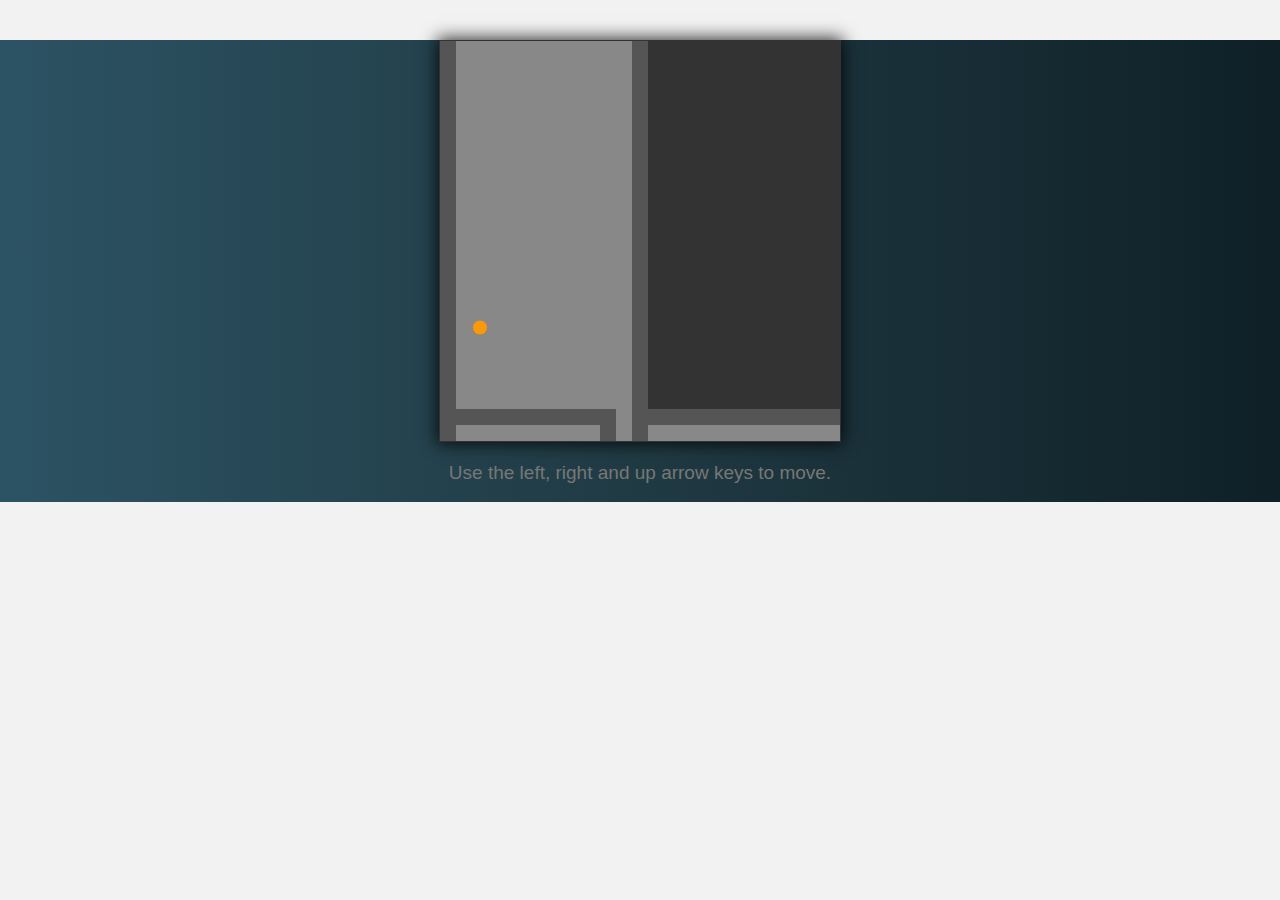
<file: bouncing ball game/index.html>
<!DOCTYPE html>
<html lang="en">

<head>
   <meta charset="utf-8">
   <meta name="viewport" content="width=device-width, initial-scale=1">
   <meta name="author" content="CodePel">
   <title>Save the ball</title>
   <link rel="stylesheet" href="./style.css">
</head>

<body>
   <header class="cd__intro">
      <h3></h3>
   </header>
   <main class="cd__main">
      <canvas id="canvas"></canvas>
      <p>
         Use the left, right and up arrow keys to move.
      </p>
      <br>
   </main>
   <!-- <footer class="cd__credit">Author: Paresh Suthar</footer> -->
   <script src="./script.js"></script>
</body>
</html>
</file>
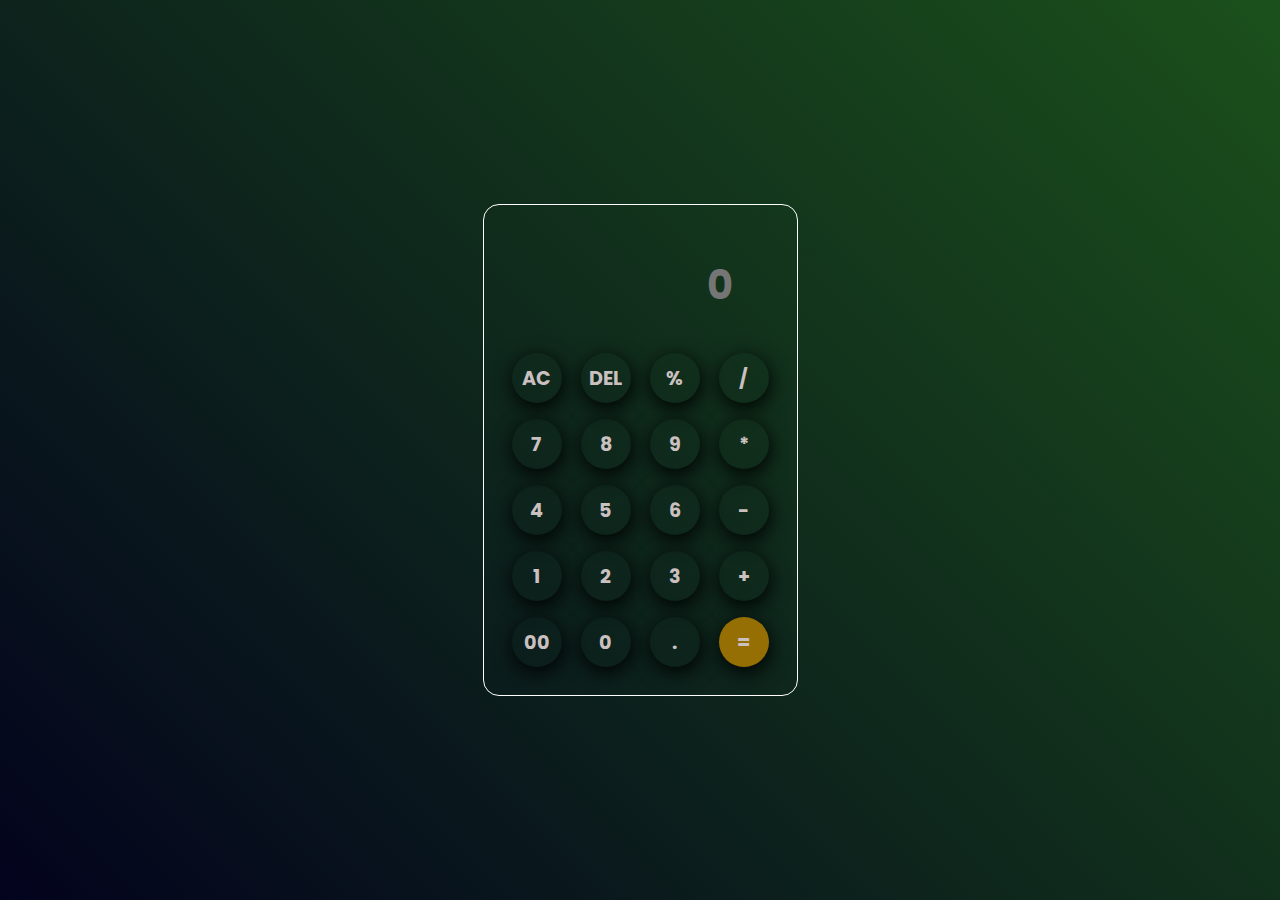
<file: Calculator/index.html>
<!DOCTYPE html>
<html lang="en">

<head>
    <meta charset="UTF-8">
    <meta name="viewport" content="width=device-width, initial-scale=1.0">
    <link rel="stylesheet" href="style.css">
    <link rel="preconnect" href="https://fonts.googleapis.com">
<link rel="preconnect" href="https://fonts.gstatic.com" crossorigin>
<link href="https://fonts.googleapis.com/css2?family=Poppins:wght@100&display=swap" rel="stylesheet">
    <title>Simple calculator</title>
</head>

<body>
    <div class="container">
        <div class="calc">
            <!-- <h1>Simple calcuter</h1> -->
            <input id="inp" type="text" placeholder="0">
            <div>
                <button id="AC">AC</button>
                <button id="DEL">DEL</button>
                <button id="modul">%</button>
                <button id="div">/</button>
            </div>
            <div>
                <button>7</button>
                <button>8</button>
                <button>9</button>
                <button id="mult">*</button>
            </div>
            <div>
                <button>4</button>
                <button>5</button>
                <button>6</button>
                <button id="minus">-</button>
            </div>
            <div>
                <button>1</button>
                <button>2</button>
                <button>3</button>
                <button id="plus">+</button>
            </div>
            <div>
                <button>00</button>
                <button>0</button>
                <button id="dot">.</button>
                <button class="main">=</button>
            </div>
        </div>
    </div>

</body>
<script src="script.js"></script>

</html>
</file>
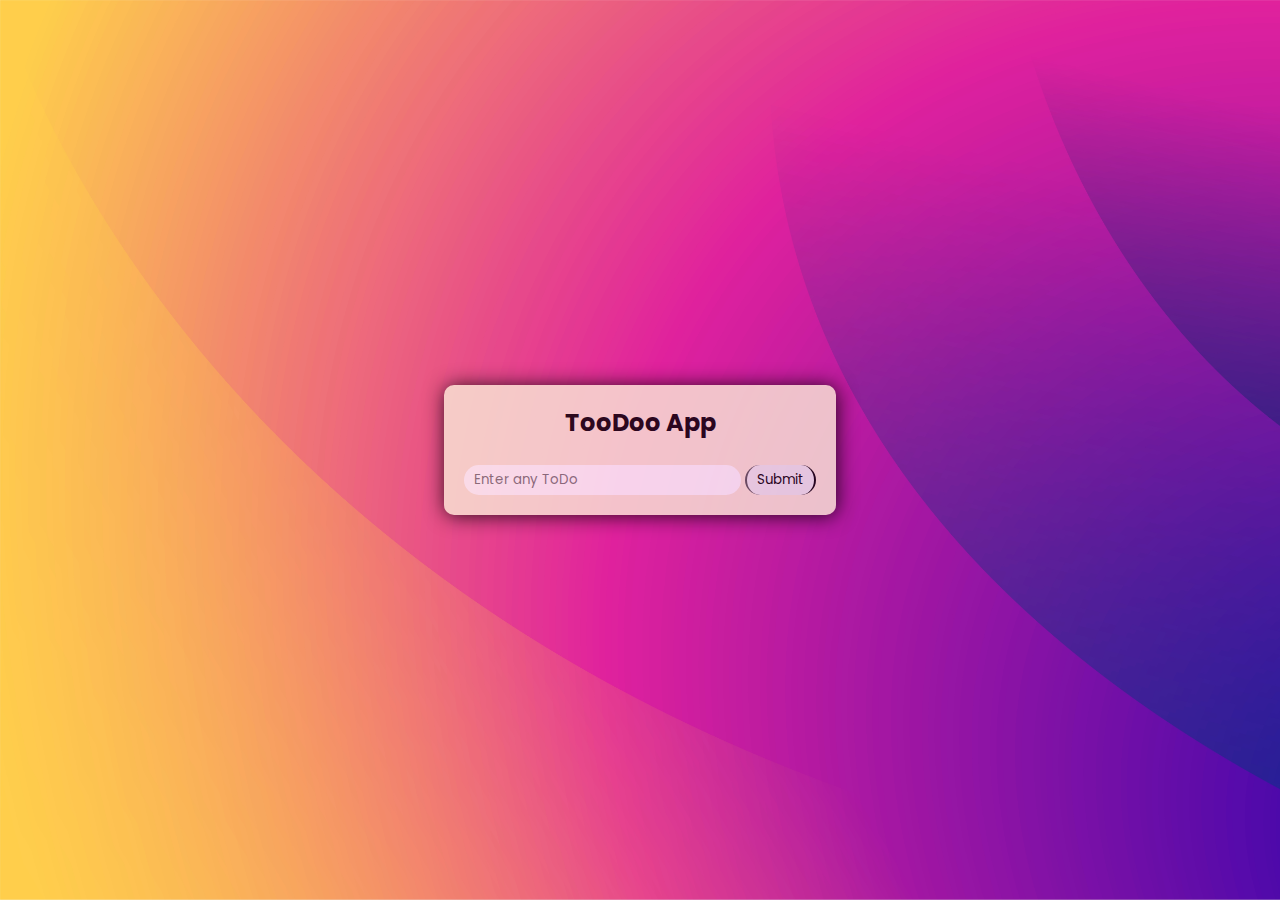
<file: ToDo-app/index.html>
<!DOCTYPE html>
<html lang="en">
<head>
    <meta charset="UTF-8">
    <meta name="viewport" content="width=device-width, initial-scale=1.0">
    <title>ToDo-App | P@resh</title>
    <link rel="stylesheet" href="style.css">
</head>
<body>
    <div class="card">
        <center><h2>TooDoo App</h2></center><br>
        <input type="text" placeholder="Enter any ToDo" id="inp1">
        <button id="submit">Submit</button>
        <ul id="list-container">
            <!-- <li class="checked">Task 1</li> -->
        </ul>
    </div>
<script src="script.js"></script>
</body>
</html>
</file>
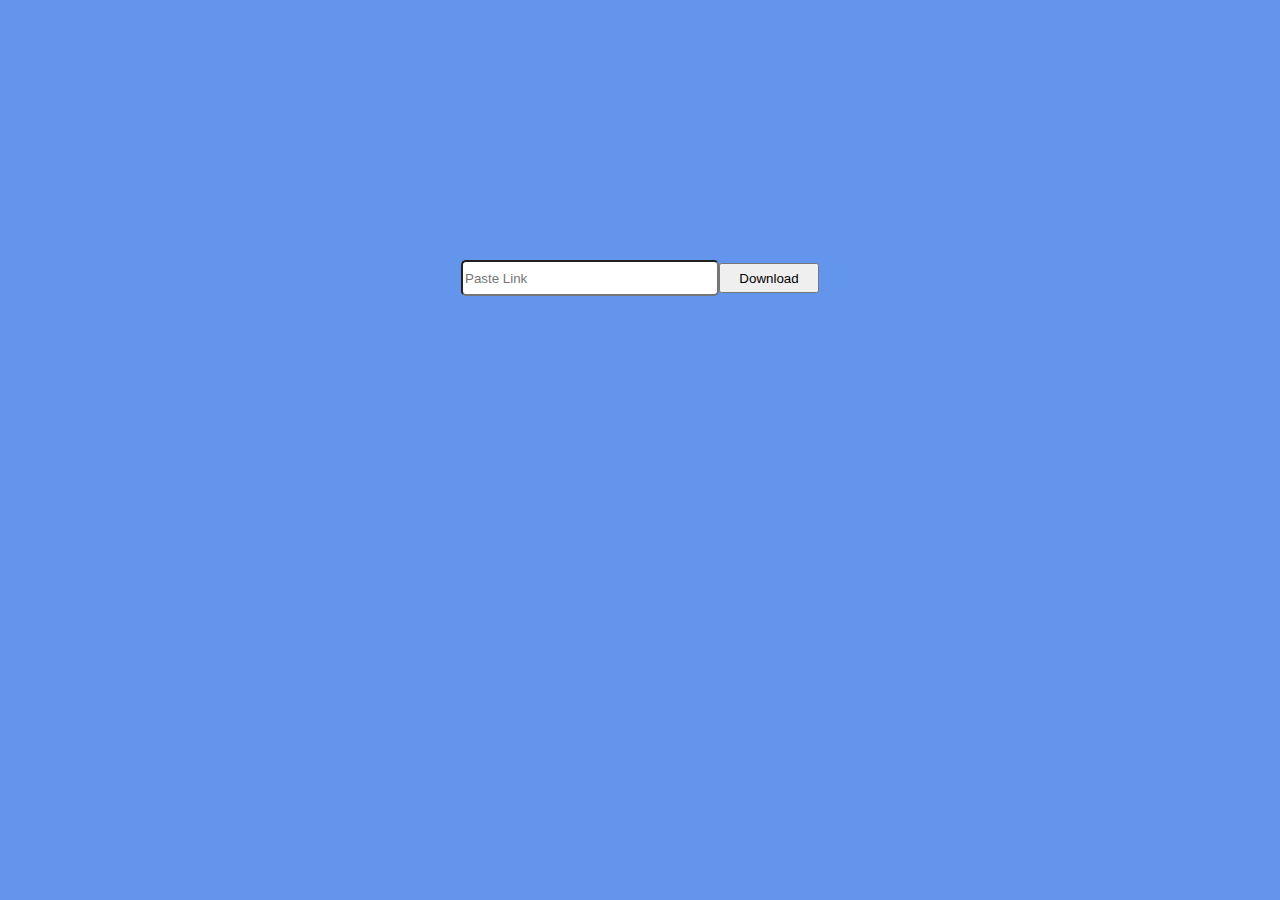
<file: Youtube video Downloder/index.html>
<!DOCTYPE html>
<html lang="en">

<head>
    <meta charset="UTF-8">
    <meta name="viewport" content="width=device-width, initial-scale=1.0">
    <title>🎄Downloder🎄</title>
    <style>
        body {
            background-color: cornflowerblue;

            display: flex;
            justify-content: center;
        }

        div.container {
            height: 60vh; 
            width: 50vw;
            /* background-color: aqua; */
            /* align-items: center; */
            display: flex;
            justify-content: center;
            align-items: center;
        }   

        .link1 {
            height: 30px;
            width: 250px;
            border-radius: 5px;
            opacity: none;
        }

        .link1:focus {
            outline: none;
            box-shadow: 0 0 5px white;
        }

        #btn {
            height: 30px;
            width: 100px;
        }
    </style>
</head>

<body>
    <header>
        <div class="container">
            <input class="link1" type="url" id="name" placeholder="Paste Link" autocomplete="off">
            <button id="btn" type="submit">Download</button>
        </div>
    </header>
</body>
<script>
    const urlInput = document.querySelector("input");
    const downloadBtn = document.querySelector("button");

    downloadBtn.addEventListener("click", () => {
        // console.log("button clicked");
        // e.preventDefault();
        downloadBtn.innerText = "Downloading file..."
        fetchFile(urlInput.value);
    });
    const fetchFile = (url) => {
        fetch(url).then(res => res.blob()).then(file => {
            let tempUrl = URL.createObjectURL(file);
            let aTag = document.createElement("a");
            aTag.download = url.replace(/^.*[\\\/]/, '');
            document.body.appendChild(aTag);
            aTag.click();
            aTag.remove();
            URL.revokeObjectURL(tempUrl);
            downloadBtn.innerText = "Download File"
        });
    }
    
</script>

</html>
</file>
<file: bouncing ball game/style.css>
* {
  margin: 0;
  padding: 0;
}
.cd__main{
   display: block ;
   background: linear-gradient(to right, #2C5364, #203A43, #0F2027) ;

}
body {
  background: #f2f2f2;
}

canvas {
  display:block;
  margin: 40px auto 20px;
  border: 1px solid #333;
  box-shadow: 0 0 16px 2px rgba(0,0,0,0.8);
}

p, a {
  font-family: Helvetica, Arial, sans-serif;
  font-size: 19px;
  color: #777;
  display: block;
  width: 400px;
  margin: 0 auto;
  text-align: center;
  text-decoration:none;
}

.info {
  margin:14px auto;
  text-align: justify;
  font-size: 18px;
  color: #999;
}

a {
  color:#3377ee;
}
</file>
<file: Calculator/style.css>
* {
    margin: 0;
    padding: 0;
    font-weight: bold;
    font-family: 'Poppins', sans-serif;
}

body {
    background: linear-gradient(45deg, rgb(3, 3, 29), rgb(27, 80, 27));
}

.container {
    height: 100vh;
    width: 100vw;
    /* background-color: rgb(3, 3, 29); */
    display: flex;
    justify-content: center;
    align-items: center;
}

.calc {
    height: auto;
    width: auto;
    border: 1px solid white;
    padding: 20px;
    border-radius: 16px;
    background: transparent;
}

input {
    width: 200px;
    border: none;
    padding: 20px;
    margin: 10px;
    outline: none;
    background: transparent;
    font-size: 40px;
    text-align: right;
    cursor: pointer;
    color: aliceblue;
}

button {
    border: none;
    width: 50px;
    color: #cac0c0;
    height: 50px;
    border-radius: 50%;
    font-size: larger;
    background: transparent;
    box-shadow: 1px 5px 20px black;
    margin: 8px;
    cursor: default;
    transition: background-color 0.5s ease;
}
button.main{
    background-color: rgb(150, 111, 4);
    /* box-shadow: 1px 5px 20px rgb(150, 111, 4); */
}
button.main:hover{
    background-color: rgb(150, 111, 4);
    box-shadow: none;
}

button:hover {
    background-color: rgb(39, 56, 14);
    box-shadow: 1px 5px 20px rgb(39, 56, 14);

}
</file>
<file: ToDo-app/style.css>
@import url('https://fonts.googleapis.com/css2?family=Poppins:wght@200;400&display=swap');

* {
    margin: 0;
    padding: 0;
    font-family: "poppins", "sans";
}

body {
    height: 100vh;
    /* background-image: linear-gradient(45deg, blue, orange); */
    background: url("compo/Background.jpg");
    background-size: cover;
    display: flex;
    justify-content: center;
    align-items: center;
}

.card {
    /* border: 2px solid black; */
    padding: 20px;
    border-radius: 10px;
    background-color: antiquewhite;
    opacity: 0.8;
    box-shadow: 1px 1px 20px black;
}

#inp1 {
    border-radius: 20px;
    height: 30px;
    padding: 0 10px 0 10px;
    border: none;
    outline: none;

}

#submit {
    height: 30px;
    border-radius: 20px;
    /* border: 2px antiquewhite solid; */
    border-top: greenyellow;
    border-bottom: greenyellow;
    padding: 0 10px 0 10px;
}

ul li {
    list-style: none;
    padding: 12px 0 0 40px;
    user-select: none;
    position: relative;
    cursor: pointer;
}

ul li::before {
    content: '';
    position: absolute;
    height: 25px;
    width: 25px;
    background-image: url(compo/unchecked.png);
    background-size: cover;
    background-position: center;
    top: 12px;
    left: 8px;
}

ul li.checked {
    color: #555;
    text-decoration: line-through;

}

ul li.checked::before {
    /* height: 20px;
    width: 20px; */
    background-image: url(compo/cheked.png);
    background-size: cover;
    background-position: center;
}
span{
    font-size: 22px;
    position: absolute;
    right: 10px;
    top: 10px;
    width: 30px;
    height: 30px;
    align-items: center;
    text-align: center;
    color: #555;
    border-radius: 50%;
}
span:hover{
    background: #bfc0c2;

}
</file>
